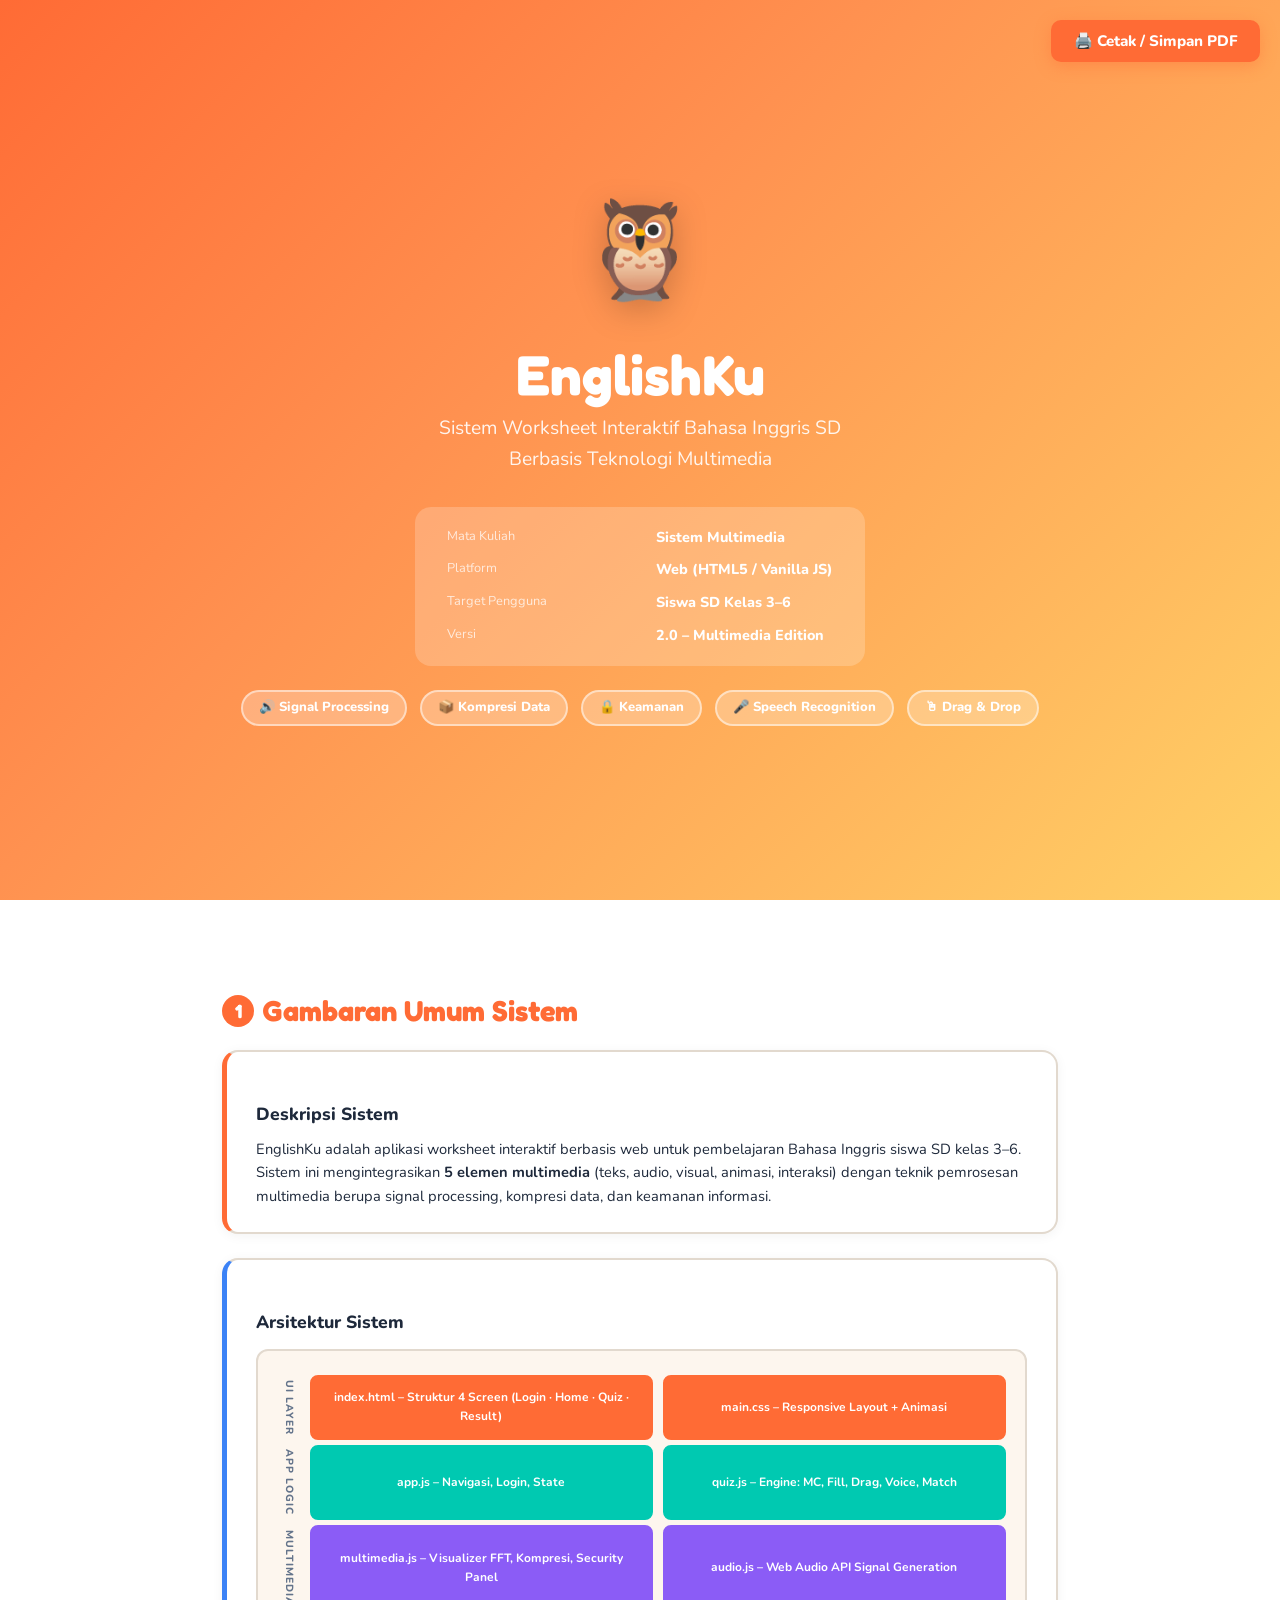
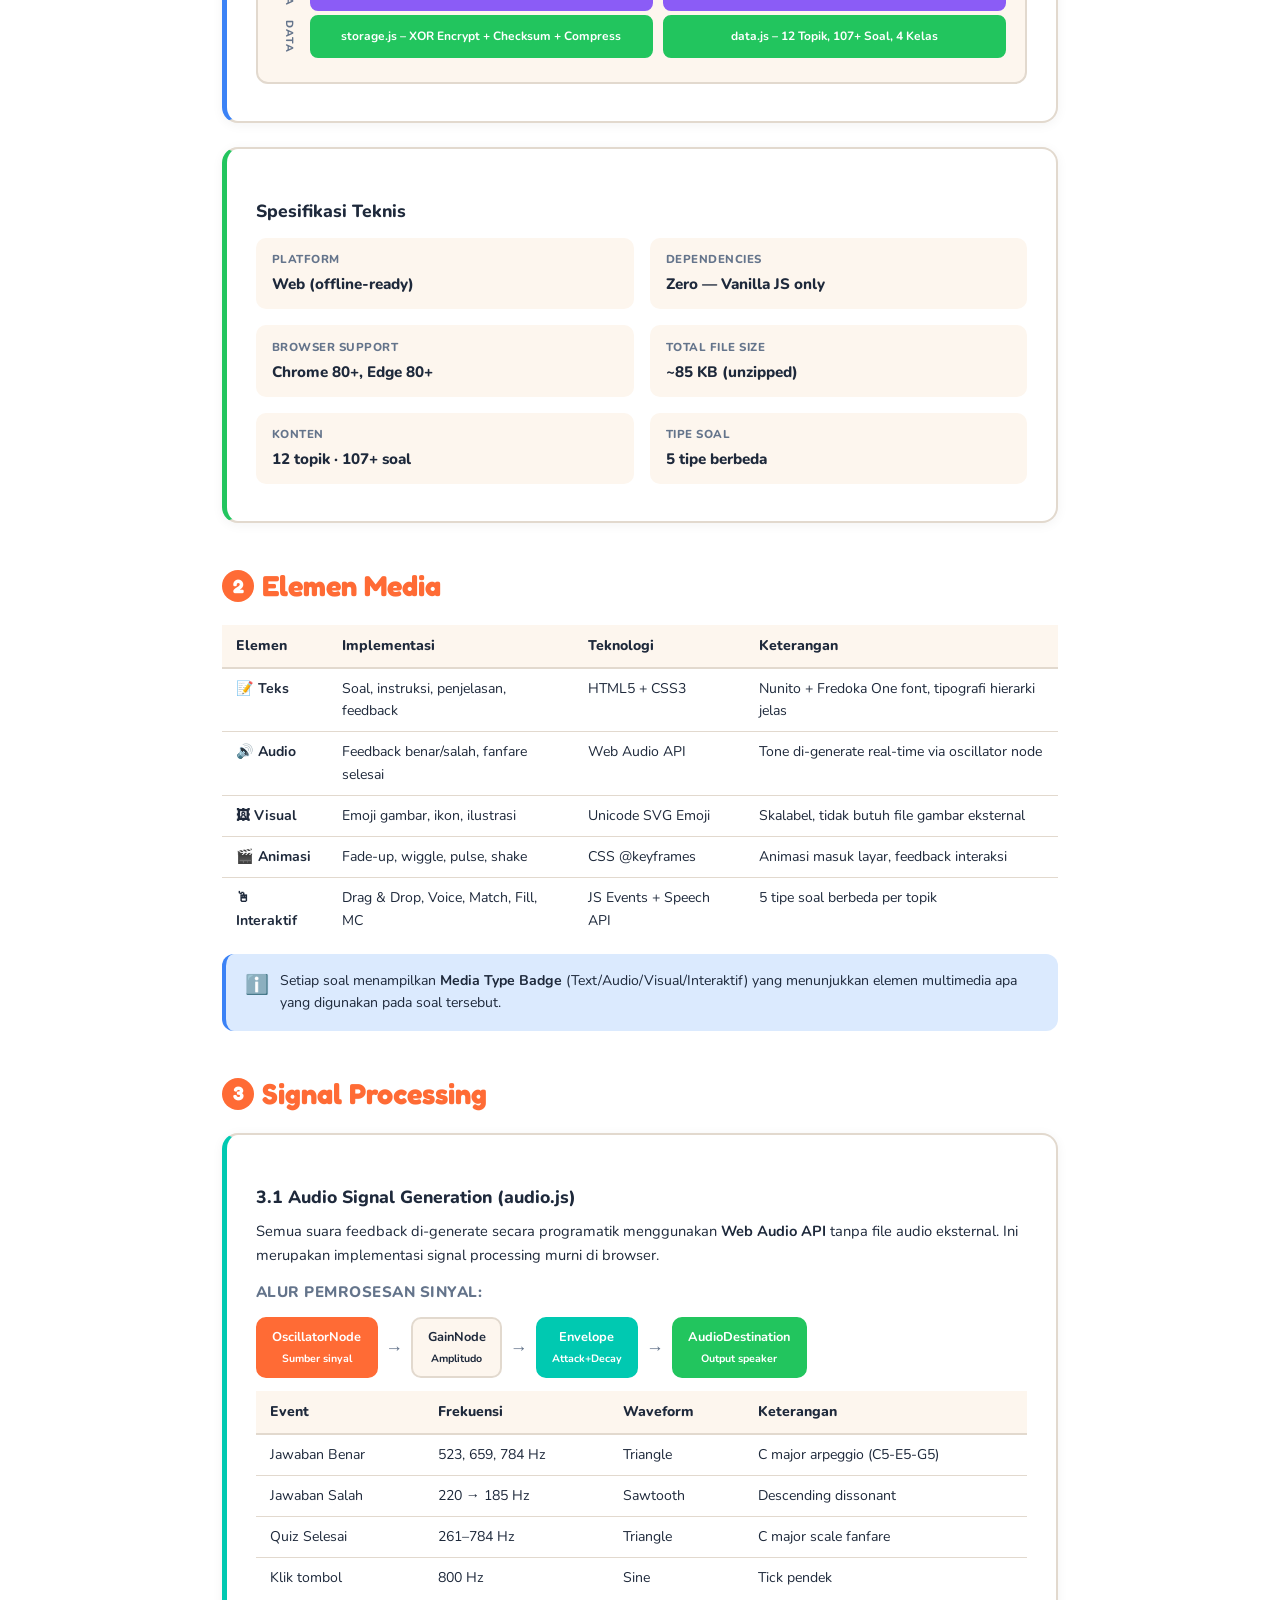
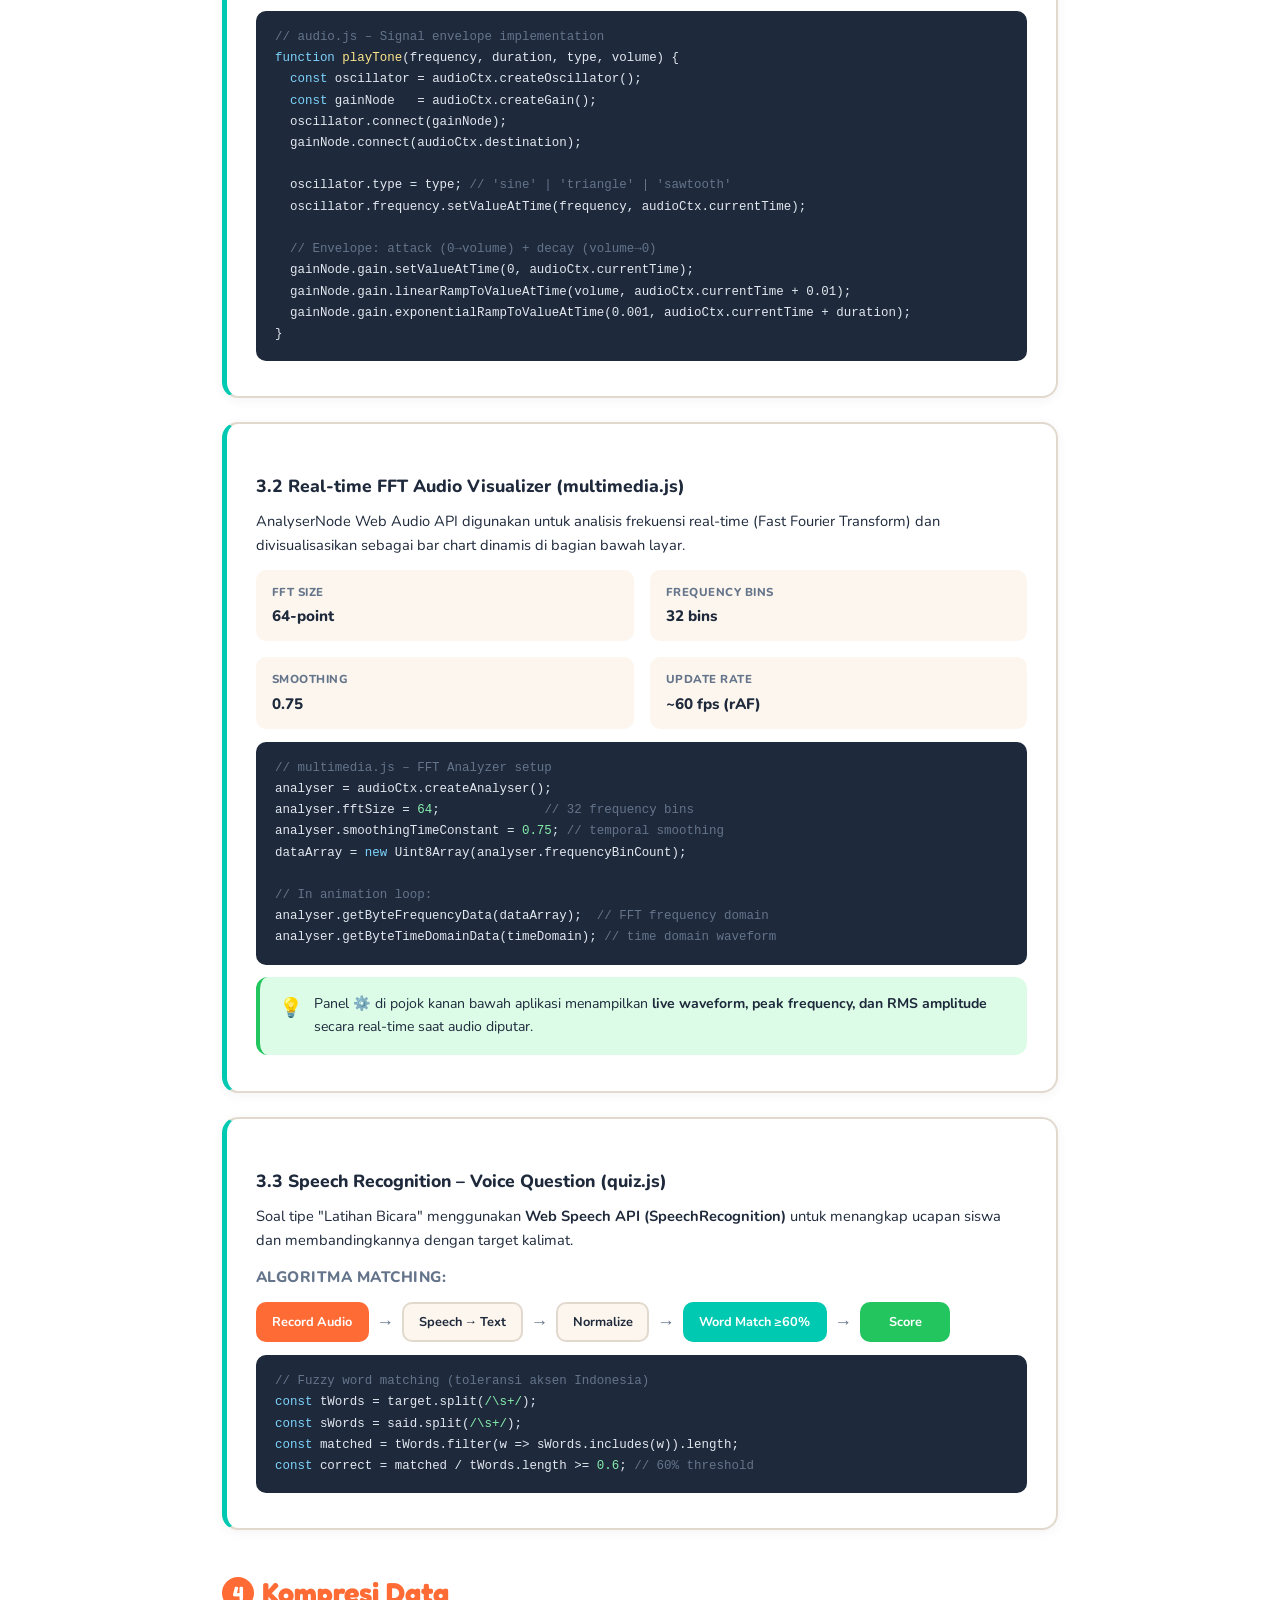
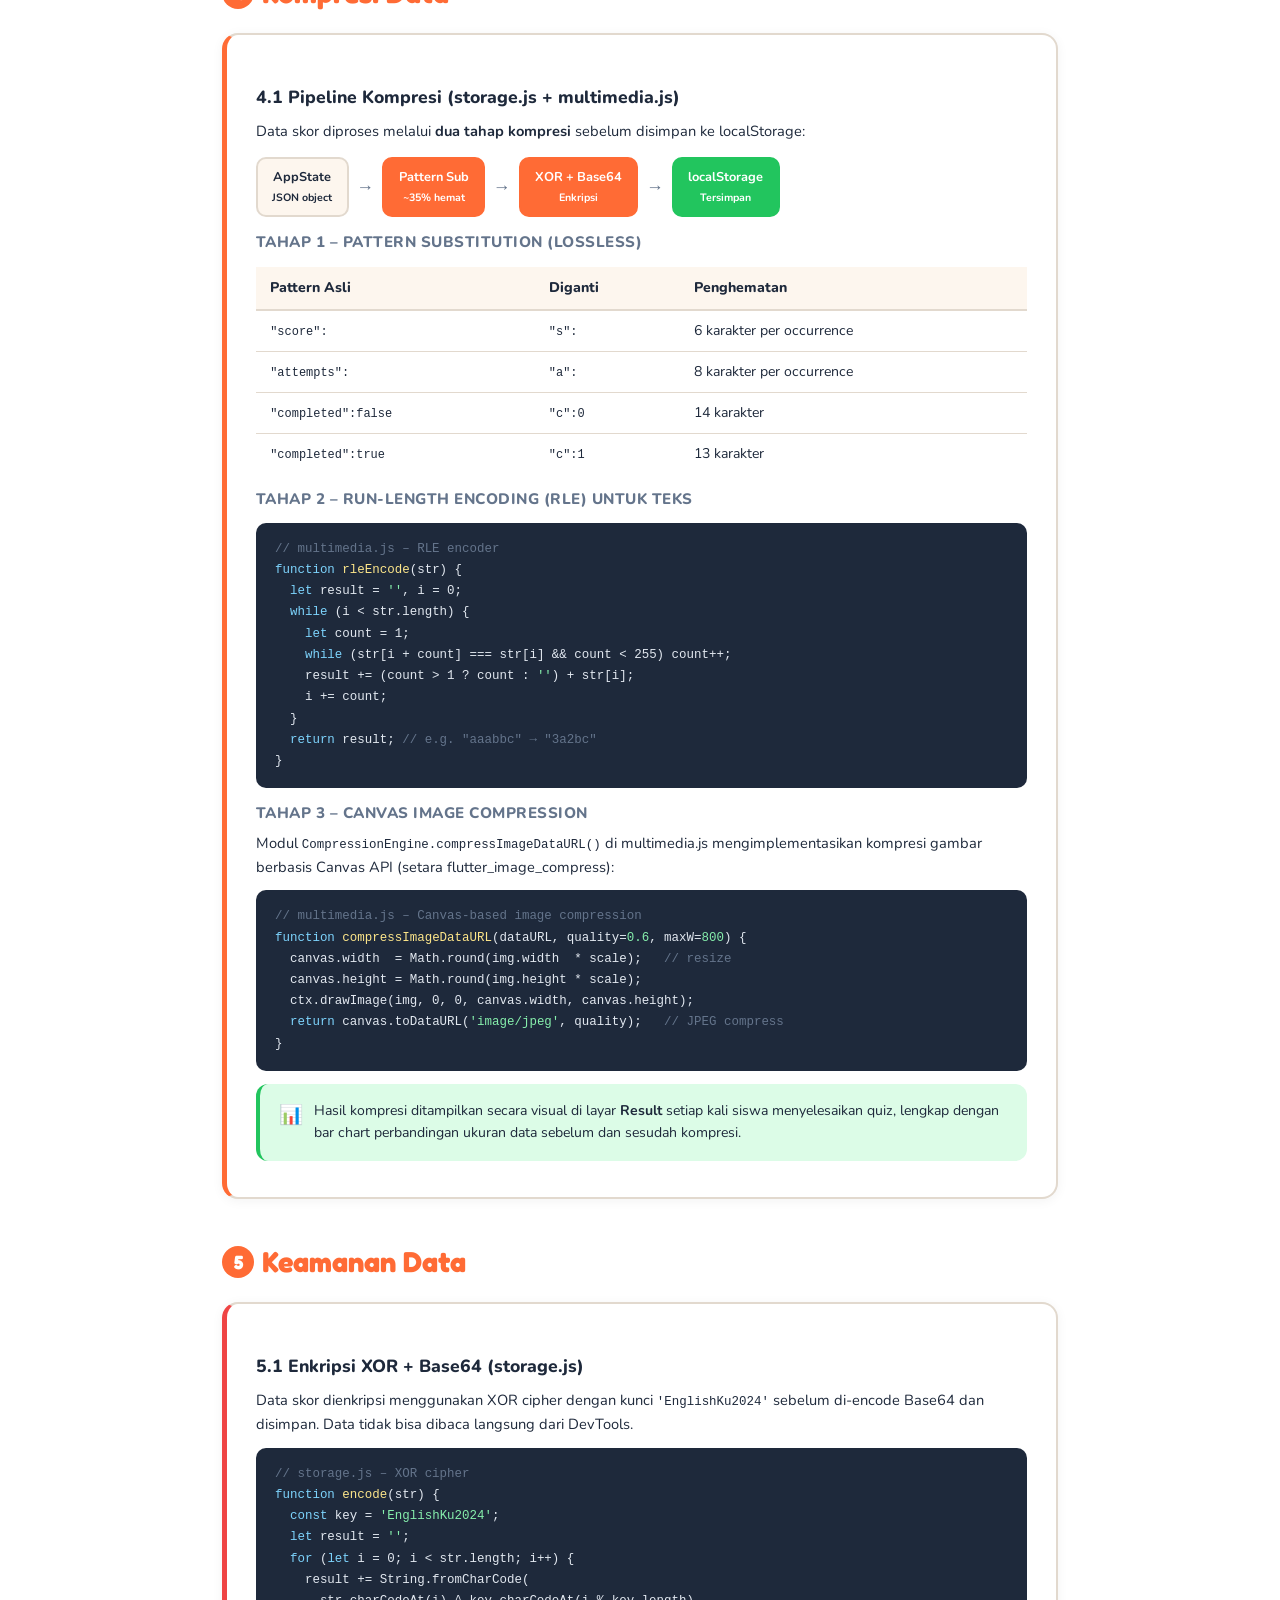
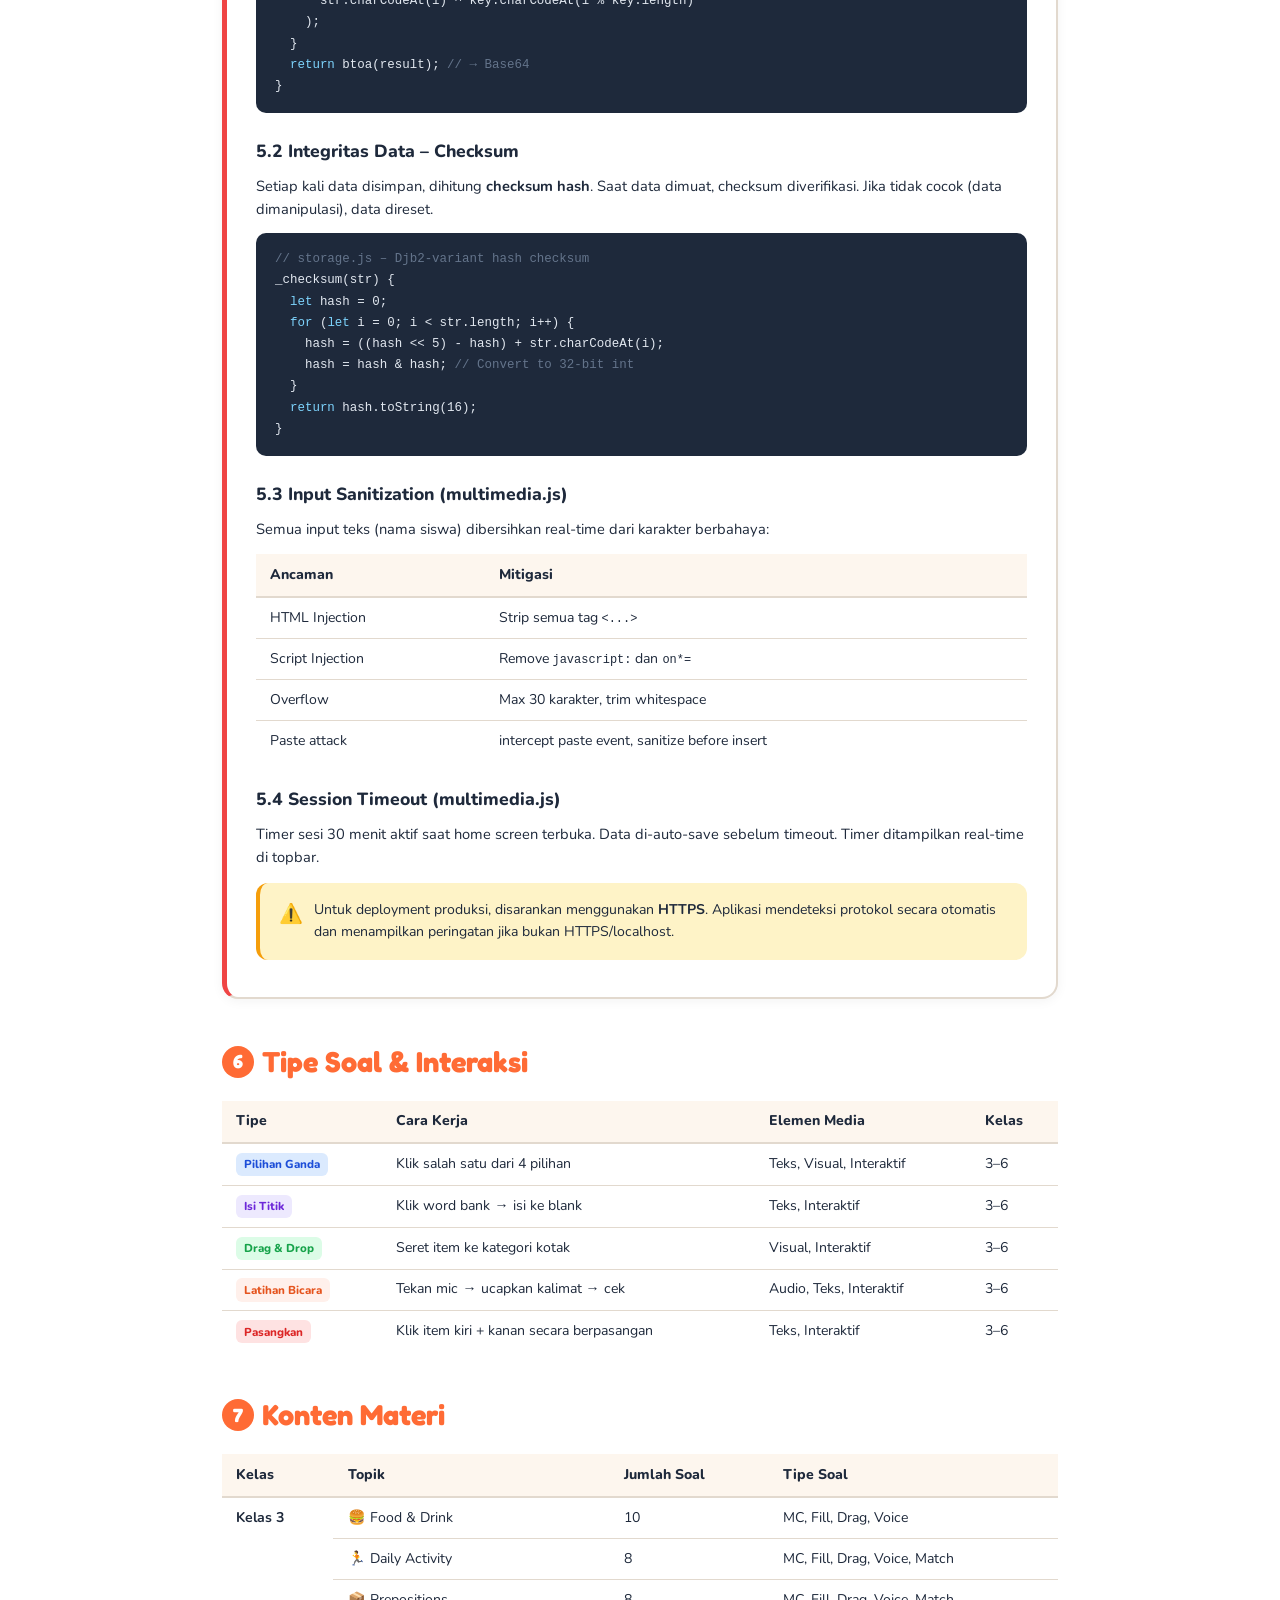
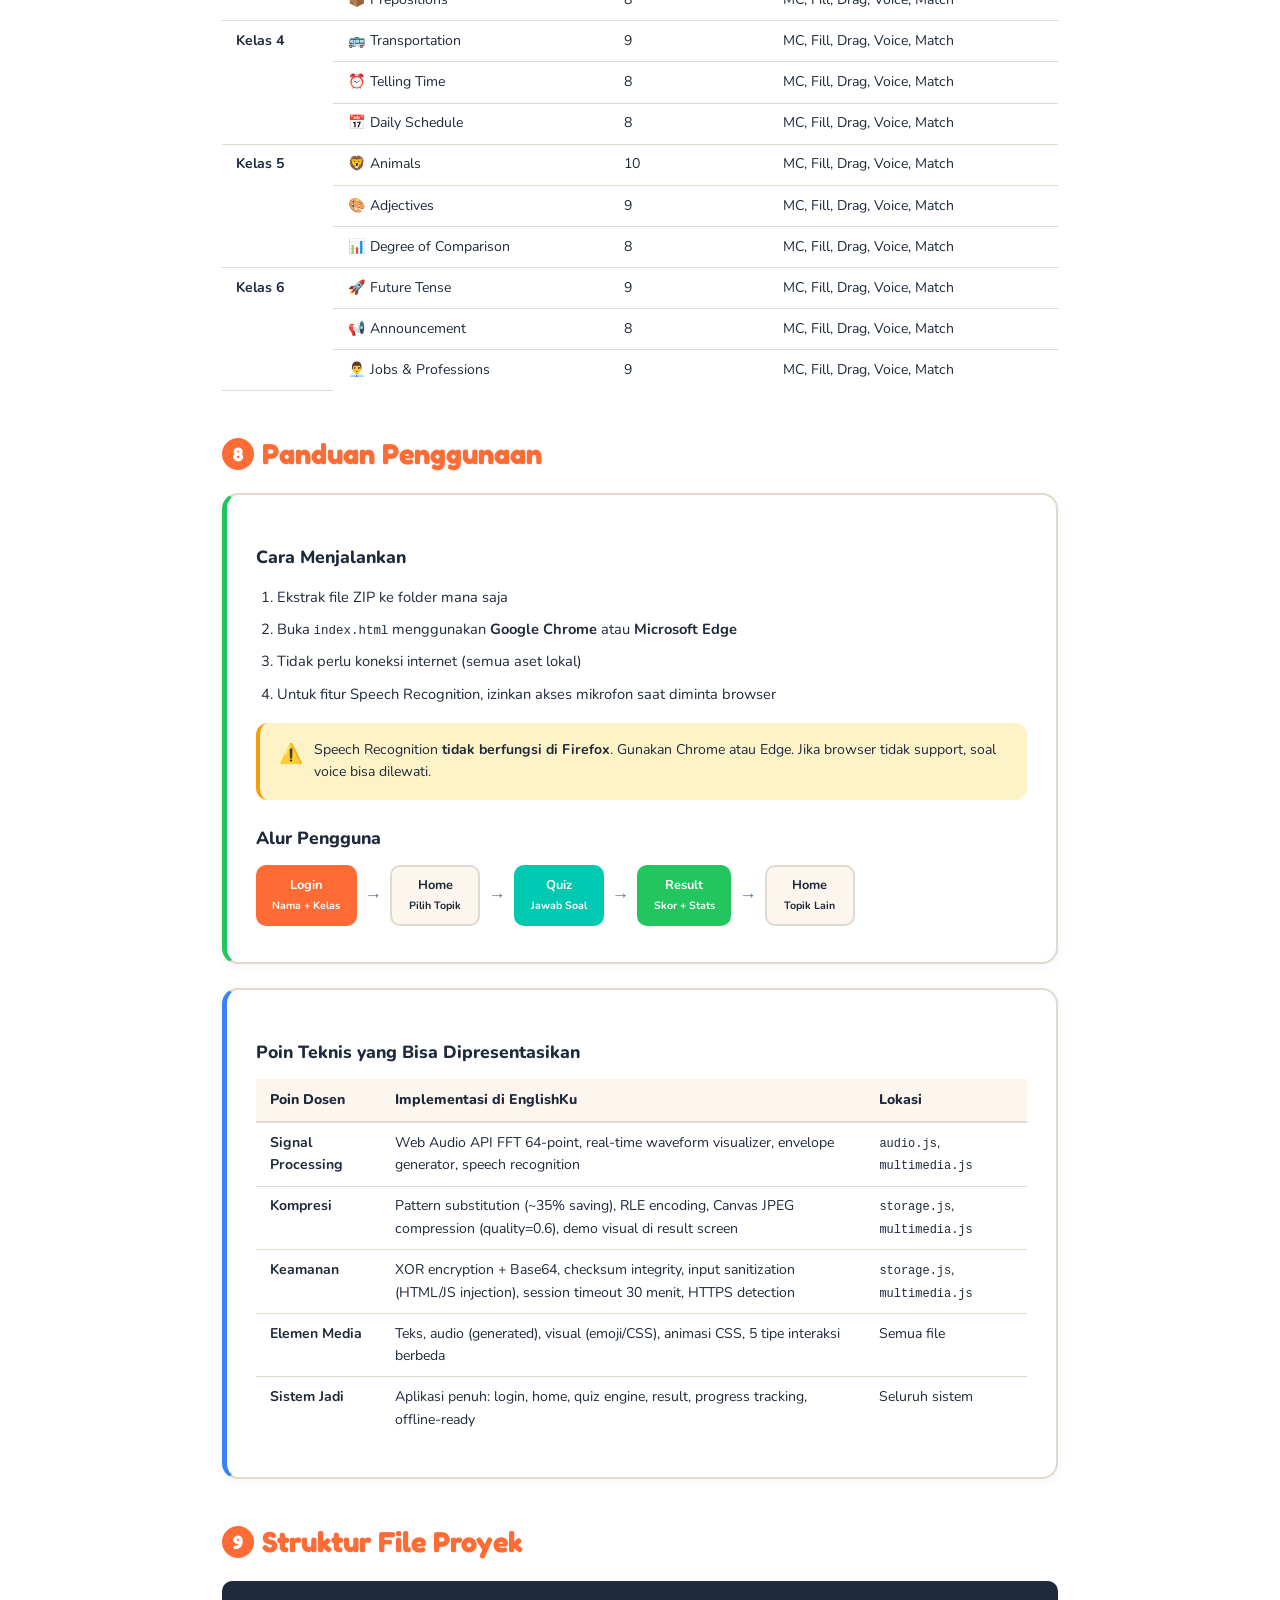
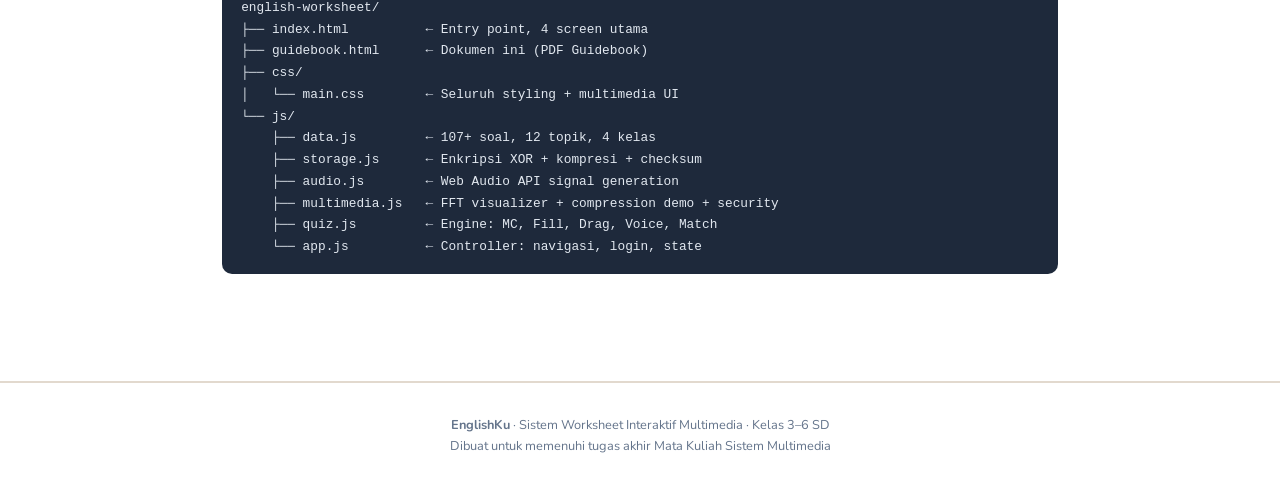
<file: guidebook.html>
<!DOCTYPE html>
<html lang="id">
<head>
  <meta charset="UTF-8"/>
  <meta name="viewport" content="width=device-width, initial-scale=1.0"/>
  <title>EnglishKu – Guidebook Sistem Multimedia</title>
  <link rel="preconnect" href="https://fonts.googleapis.com">
  <link href="https://fonts.googleapis.com/css2?family=Nunito:wght@400;600;700;800;900&family=Fredoka+One&display=swap" rel="stylesheet">
  <style>
    :root {
      --orange:#FF6B35; --teal:#00C9B1; --green:#22C55E;
      --purple:#8B5CF6; --blue:#3B82F6; --red:#EF4444;
      --text:#1E293B; --text-m:#64748B; --border:#E2D9CE;
      --bg:#FDF6EE;
    }
    *{box-sizing:border-box;margin:0;padding:0;}
    body{font-family:'Nunito',sans-serif;color:var(--text);background:#fff;font-size:11pt;line-height:1.6;}
    a{color:var(--orange);}

    /* ── PRINT ── */
    @media print {
      .no-print{display:none!important;}
      body{font-size:10pt;}
      .page-break{page-break-before:always;}
      .cover{page-break-after:always;}
      .section{page-break-inside:avoid;}
    }

    /* ── SCREEN HELPER ── */
    .print-btn{
      position:fixed;top:20px;right:20px;z-index:999;
      background:var(--orange);color:#fff;border:none;
      padding:.7rem 1.4rem;border-radius:10px;
      font-family:'Nunito',sans-serif;font-weight:800;
      font-size:.95rem;cursor:pointer;box-shadow:0 4px 16px rgba(255,107,53,.4);
      transition:all .2s;
    }
    .print-btn:hover{transform:translateY(-2px);box-shadow:0 8px 24px rgba(255,107,53,.5);}

    /* ── COVER ── */
    .cover{
      min-height:100vh;
      background:linear-gradient(135deg,#FF6B35 0%,#FF9150 40%,#FFD166 100%);
      display:flex;flex-direction:column;align-items:center;justify-content:center;
      text-align:center;padding:3rem 2rem;color:#fff;
    }
    .cover-owl{font-size:6rem;margin-bottom:1rem;filter:drop-shadow(0 8px 16px rgba(0,0,0,.2));}
    .cover h1{font-family:'Fredoka One',cursive;font-size:3.5rem;line-height:1.1;margin-bottom:.5rem;}
    .cover-sub{font-size:1.2rem;opacity:.9;margin-bottom:2rem;max-width:520px;}
    .cover-meta{
      background:rgba(255,255,255,.2);
      border-radius:16px;padding:1.2rem 2rem;
      display:grid;grid-template-columns:1fr 1fr;gap:.6rem 2rem;
      text-align:left;font-size:.9rem;
    }
    .cover-meta dt{opacity:.75;font-size:.8rem;}
    .cover-meta dd{font-weight:800;}
    .cover-badges{display:flex;gap:.8rem;margin-top:1.5rem;flex-wrap:wrap;justify-content:center;}
    .cbadge{
      background:rgba(255,255,255,.25);border:2px solid rgba(255,255,255,.5);
      border-radius:100px;padding:.35rem 1rem;
      font-size:.82rem;font-weight:800;
    }

    /* ── LAYOUT ── */
    .doc-body{max-width:900px;margin:0 auto;padding:3rem 2rem;}

    /* ── HEADINGS ── */
    h2{font-family:'Fredoka One',cursive;font-size:1.8rem;color:var(--orange);margin:2.5rem 0 1rem;display:flex;align-items:center;gap:.5rem;}
    h2 .hnum{font-size:1.2rem;background:var(--orange);color:#fff;width:32px;height:32px;border-radius:50%;display:inline-flex;align-items:center;justify-content:center;}
    h3{font-size:1.1rem;font-weight:800;color:var(--text);margin:1.5rem 0 .6rem;}
    h4{font-size:.95rem;font-weight:800;color:var(--text-m);margin:.8rem 0 .4rem;text-transform:uppercase;letter-spacing:.5px;}

    /* ── SECTION CARD ── */
    .section{
      background:#fff;border:2px solid var(--border);
      border-radius:16px;padding:1.5rem 1.8rem;
      margin-bottom:1.5rem;box-shadow:0 2px 12px rgba(0,0,0,.05);
    }
    .section.teal  {border-left:5px solid var(--teal);}
    .section.orange{border-left:5px solid var(--orange);}
    .section.purple{border-left:5px solid var(--purple);}
    .section.green {border-left:5px solid var(--green);}
    .section.blue  {border-left:5px solid var(--blue);}
    .section.red   {border-left:5px solid var(--red);}

    /* ── TABLE ── */
    table{width:100%;border-collapse:collapse;margin:.8rem 0;font-size:.88rem;}
    th{background:var(--bg);padding:.6rem .9rem;text-align:left;font-weight:800;border-bottom:2px solid var(--border);}
    td{padding:.55rem .9rem;border-bottom:1px solid var(--border);vertical-align:top;}
    tr:last-child td{border-bottom:none;}
    .tag{display:inline-block;padding:.15rem .5rem;border-radius:6px;font-size:.72rem;font-weight:800;}
    .tag-green{background:#DCFCE7;color:#16A34A;}
    .tag-orange{background:#FFF0EB;color:#E5541E;}
    .tag-blue{background:#DBEAFE;color:#1D4ED8;}
    .tag-purple{background:#EDE9FE;color:#6D28D9;}
    .tag-red{background:#FEE2E2;color:#DC2626;}

    /* ── CODE BLOCK ── */
    pre{background:#1E293B;color:#E2E8F0;border-radius:10px;padding:1rem 1.2rem;font-size:.78rem;line-height:1.7;overflow-x:auto;margin:.7rem 0;}
    code{font-family:'Courier New',monospace;font-size:.85em;}
    .comment{color:#64748B;}
    .keyword{color:#7DD3FC;}
    .string{color:#86EFAC;}
    .func{color:#FDE68A;}

    /* ── FLOW DIAGRAM ── */
    .flow{display:flex;align-items:center;gap:.5rem;flex-wrap:wrap;margin:.8rem 0;}
    .flow-step{
      background:var(--bg);border:2px solid var(--border);
      border-radius:10px;padding:.5rem .9rem;
      font-size:.8rem;font-weight:700;
      text-align:center;min-width:90px;
    }
    .flow-arrow{font-size:1.1rem;color:var(--text-m);}
    .flow-step.highlight{background:var(--orange);color:#fff;border-color:var(--orange);}
    .flow-step.teal{background:var(--teal);color:#fff;border-color:var(--teal);}
    .flow-step.green{background:var(--green);color:#fff;border-color:var(--green);}

    /* ── CALLOUT ── */
    .callout{
      border-radius:12px;padding:1rem 1.2rem;margin:.8rem 0;
      display:flex;align-items:flex-start;gap:.7rem;font-size:.88rem;
    }
    .callout.info{background:#DBEAFE;border-left:4px solid var(--blue);}
    .callout.warn{background:#FEF3C7;border-left:4px solid #F59E0B;}
    .callout.tip {background:#DCFCE7;border-left:4px solid var(--green);}
    .callout-icon{font-size:1.2rem;flex-shrink:0;}

    /* ── SPEC TABLE ── */
    .spec-grid{display:grid;grid-template-columns:1fr 1fr;gap:1rem;margin:.8rem 0;}
    .spec-item{background:var(--bg);border-radius:10px;padding:.8rem 1rem;}
    .spec-key{font-size:.72rem;font-weight:800;text-transform:uppercase;letter-spacing:.5px;color:var(--text-m);margin-bottom:.2rem;}
    .spec-val{font-weight:800;font-size:.95rem;color:var(--text);}

    /* ── FOOTER ── */
    .doc-footer{
      text-align:center;padding:2rem;
      font-size:.8rem;color:var(--text-m);
      border-top:2px solid var(--border);margin-top:3rem;
    }

    /* ── ARCH DIAGRAM ── */
    .arch{
      background:var(--bg);border:2px solid var(--border);
      border-radius:12px;padding:1.2rem;margin:.8rem 0;
      font-size:.78rem;
    }
    .arch-row{display:flex;align-items:stretch;gap:.6rem;margin:.3rem 0;}
    .arch-layer{
      background:#fff;border:2px solid var(--border);border-radius:8px;
      padding:.5rem .8rem;font-weight:700;font-size:.75rem;
      display:flex;align-items:center;justify-content:center;text-align:center;
    }
    .arch-label{writing-mode:vertical-rl;text-orientation:mixed;font-size:.65rem;font-weight:800;color:var(--text-m);padding:.3rem .2rem;letter-spacing:1px;text-transform:uppercase;}
    .arch-layer.wide{flex:1;}
    .arch-layer.orange-bg{background:var(--orange);color:#fff;border-color:var(--orange);}
    .arch-layer.teal-bg{background:var(--teal);color:#fff;border-color:var(--teal);}
    .arch-layer.purple-bg{background:var(--purple);color:#fff;border-color:var(--purple);}
    .arch-layer.green-bg{background:var(--green);color:#fff;border-color:var(--green);}
    .arch-layer.blue-bg{background:var(--blue);color:#fff;border-color:var(--blue);}
  </style>
</head>
<body>

<button class="print-btn no-print" onclick="window.print()">🖨️ Cetak / Simpan PDF</button>

<!-- ══════════════════════════════════════════════
     COVER PAGE
══════════════════════════════════════════════ -->
<div class="cover">
  <div class="cover-owl">🦉</div>
  <h1>EnglishKu</h1>
  <p class="cover-sub">Sistem Worksheet Interaktif Bahasa Inggris SD<br>Berbasis Teknologi Multimedia</p>
  <dl class="cover-meta">
    <dt>Mata Kuliah</dt><dd>Sistem Multimedia</dd>
    <dt>Platform</dt><dd>Web (HTML5 / Vanilla JS)</dd>
    <dt>Target Pengguna</dt><dd>Siswa SD Kelas 3–6</dd>
    <dt>Versi</dt><dd>2.0 – Multimedia Edition</dd>
  </dl>
  <div class="cover-badges">
    <span class="cbadge">🔊 Signal Processing</span>
    <span class="cbadge">📦 Kompresi Data</span>
    <span class="cbadge">🔒 Keamanan</span>
    <span class="cbadge">🎤 Speech Recognition</span>
    <span class="cbadge">🖱 Drag & Drop</span>
  </div>
</div>

<!-- ══════════════════════════════════════════════
     BODY
══════════════════════════════════════════════ -->
<div class="doc-body">

  <!-- ── 1. OVERVIEW ── -->
  <h2><span class="hnum">1</span> Gambaran Umum Sistem</h2>

  <div class="section orange">
    <h3>Deskripsi Sistem</h3>
    <p>EnglishKu adalah aplikasi worksheet interaktif berbasis web untuk pembelajaran Bahasa Inggris siswa SD kelas 3–6. Sistem ini mengintegrasikan <strong>5 elemen multimedia</strong> (teks, audio, visual, animasi, interaksi) dengan teknik pemrosesan multimedia berupa signal processing, kompresi data, dan keamanan informasi.</p>
  </div>

  <div class="section blue">
    <h3>Arsitektur Sistem</h3>
    <div class="arch">
      <div class="arch-row">
        <div class="arch-label">UI Layer</div>
        <div class="arch-layer orange-bg wide">index.html – Struktur 4 Screen (Login · Home · Quiz · Result)</div>
        <div class="arch-layer orange-bg wide">main.css – Responsive Layout + Animasi</div>
      </div>
      <div class="arch-row">
        <div class="arch-label">App Logic</div>
        <div class="arch-layer teal-bg wide">app.js – Navigasi, Login, State</div>
        <div class="arch-layer teal-bg wide">quiz.js – Engine: MC, Fill, Drag, Voice, Match</div>
      </div>
      <div class="arch-row">
        <div class="arch-label">Multimedia</div>
        <div class="arch-layer purple-bg wide">multimedia.js – Visualizer FFT, Kompresi, Security Panel</div>
        <div class="arch-layer purple-bg wide">audio.js – Web Audio API Signal Generation</div>
      </div>
      <div class="arch-row">
        <div class="arch-label">Data</div>
        <div class="arch-layer green-bg wide">storage.js – XOR Encrypt + Checksum + Compress</div>
        <div class="arch-layer green-bg wide">data.js – 12 Topik, 107+ Soal, 4 Kelas</div>
      </div>
    </div>
  </div>

  <div class="section green">
    <h3>Spesifikasi Teknis</h3>
    <div class="spec-grid">
      <div class="spec-item"><div class="spec-key">Platform</div><div class="spec-val">Web (offline-ready)</div></div>
      <div class="spec-item"><div class="spec-key">Dependencies</div><div class="spec-val">Zero — Vanilla JS only</div></div>
      <div class="spec-item"><div class="spec-key">Browser Support</div><div class="spec-val">Chrome 80+, Edge 80+</div></div>
      <div class="spec-item"><div class="spec-key">Total File Size</div><div class="spec-val">~85 KB (unzipped)</div></div>
      <div class="spec-item"><div class="spec-key">Konten</div><div class="spec-val">12 topik · 107+ soal</div></div>
      <div class="spec-item"><div class="spec-key">Tipe Soal</div><div class="spec-val">5 tipe berbeda</div></div>
    </div>
  </div>

  <!-- ── 2. ELEMEN MEDIA ── -->
  <h2 class="page-break"><span class="hnum">2</span> Elemen Media</h2>

  <table>
    <thead><tr><th>Elemen</th><th>Implementasi</th><th>Teknologi</th><th>Keterangan</th></tr></thead>
    <tbody>
      <tr>
        <td><strong>📝 Teks</strong></td>
        <td>Soal, instruksi, penjelasan, feedback</td>
        <td>HTML5 + CSS3</td>
        <td>Nunito + Fredoka One font, tipografi hierarki jelas</td>
      </tr>
      <tr>
        <td><strong>🔊 Audio</strong></td>
        <td>Feedback benar/salah, fanfare selesai</td>
        <td>Web Audio API</td>
        <td>Tone di-generate real-time via oscillator node</td>
      </tr>
      <tr>
        <td><strong>🖼 Visual</strong></td>
        <td>Emoji gambar, ikon, ilustrasi</td>
        <td>Unicode SVG Emoji</td>
        <td>Skalabel, tidak butuh file gambar eksternal</td>
      </tr>
      <tr>
        <td><strong>🎬 Animasi</strong></td>
        <td>Fade-up, wiggle, pulse, shake</td>
        <td>CSS @keyframes</td>
        <td>Animasi masuk layar, feedback interaksi</td>
      </tr>
      <tr>
        <td><strong>🖱 Interaktif</strong></td>
        <td>Drag & Drop, Voice, Match, Fill, MC</td>
        <td>JS Events + Speech API</td>
        <td>5 tipe soal berbeda per topik</td>
      </tr>
    </tbody>
  </table>

  <div class="callout info">
    <span class="callout-icon">ℹ️</span>
    <span>Setiap soal menampilkan <strong>Media Type Badge</strong> (Text/Audio/Visual/Interaktif) yang menunjukkan elemen multimedia apa yang digunakan pada soal tersebut.</span>
  </div>

  <!-- ── 3. SIGNAL PROCESSING ── -->
  <h2 class="page-break"><span class="hnum">3</span> Signal Processing</h2>

  <div class="section teal">
    <h3>3.1 Audio Signal Generation (audio.js)</h3>
    <p>Semua suara feedback di-generate secara programatik menggunakan <strong>Web Audio API</strong> tanpa file audio eksternal. Ini merupakan implementasi signal processing murni di browser.</p>

    <h4>Alur pemrosesan sinyal:</h4>
    <div class="flow">
      <div class="flow-step highlight">OscillatorNode<br/><small>Sumber sinyal</small></div>
      <span class="flow-arrow">→</span>
      <div class="flow-step">GainNode<br/><small>Amplitudo</small></div>
      <span class="flow-arrow">→</span>
      <div class="flow-step teal">Envelope<br/><small>Attack+Decay</small></div>
      <span class="flow-arrow">→</span>
      <div class="flow-step green">AudioDestination<br/><small>Output speaker</small></div>
    </div>

    <table>
      <thead><tr><th>Event</th><th>Frekuensi</th><th>Waveform</th><th>Keterangan</th></tr></thead>
      <tbody>
        <tr><td>Jawaban Benar</td><td>523, 659, 784 Hz</td><td>Triangle</td><td>C major arpeggio (C5-E5-G5)</td></tr>
        <tr><td>Jawaban Salah</td><td>220 → 185 Hz</td><td>Sawtooth</td><td>Descending dissonant</td></tr>
        <tr><td>Quiz Selesai</td><td>261–784 Hz</td><td>Triangle</td><td>C major scale fanfare</td></tr>
        <tr><td>Klik tombol</td><td>800 Hz</td><td>Sine</td><td>Tick pendek</td></tr>
      </tbody>
    </table>

<pre><span class="comment">// audio.js – Signal envelope implementation</span>
<span class="keyword">function</span> <span class="func">playTone</span>(frequency, duration, type, volume) {
  <span class="keyword">const</span> oscillator = audioCtx.createOscillator();
  <span class="keyword">const</span> gainNode   = audioCtx.createGain();
  oscillator.connect(gainNode);
  gainNode.connect(audioCtx.destination);

  oscillator.type = type; <span class="comment">// 'sine' | 'triangle' | 'sawtooth'</span>
  oscillator.frequency.setValueAtTime(frequency, audioCtx.currentTime);

  <span class="comment">// Envelope: attack (0→volume) + decay (volume→0)</span>
  gainNode.gain.setValueAtTime(0, audioCtx.currentTime);
  gainNode.gain.linearRampToValueAtTime(volume, audioCtx.currentTime + 0.01);
  gainNode.gain.exponentialRampToValueAtTime(0.001, audioCtx.currentTime + duration);
}</pre>
  </div>

  <div class="section teal">
    <h3>3.2 Real-time FFT Audio Visualizer (multimedia.js)</h3>
    <p>AnalyserNode Web Audio API digunakan untuk analisis frekuensi real-time (Fast Fourier Transform) dan divisualisasikan sebagai bar chart dinamis di bagian bawah layar.</p>

    <div class="spec-grid">
      <div class="spec-item"><div class="spec-key">FFT Size</div><div class="spec-val">64-point</div></div>
      <div class="spec-item"><div class="spec-key">Frequency Bins</div><div class="spec-val">32 bins</div></div>
      <div class="spec-item"><div class="spec-key">Smoothing</div><div class="spec-val">0.75</div></div>
      <div class="spec-item"><div class="spec-key">Update Rate</div><div class="spec-val">~60 fps (rAF)</div></div>
    </div>

<pre><span class="comment">// multimedia.js – FFT Analyzer setup</span>
analyser = audioCtx.createAnalyser();
analyser.fftSize = <span class="string">64</span>;              <span class="comment">// 32 frequency bins</span>
analyser.smoothingTimeConstant = <span class="string">0.75</span>; <span class="comment">// temporal smoothing</span>
dataArray = <span class="keyword">new</span> Uint8Array(analyser.frequencyBinCount);

<span class="comment">// In animation loop:</span>
analyser.getByteFrequencyData(dataArray);  <span class="comment">// FFT frequency domain</span>
analyser.getByteTimeDomainData(timeDomain); <span class="comment">// time domain waveform</span></pre>

    <div class="callout tip">
      <span class="callout-icon">💡</span>
      <span>Panel ⚙️ di pojok kanan bawah aplikasi menampilkan <strong>live waveform, peak frequency, dan RMS amplitude</strong> secara real-time saat audio diputar.</span>
    </div>
  </div>

  <div class="section teal">
    <h3>3.3 Speech Recognition – Voice Question (quiz.js)</h3>
    <p>Soal tipe "Latihan Bicara" menggunakan <strong>Web Speech API (SpeechRecognition)</strong> untuk menangkap ucapan siswa dan membandingkannya dengan target kalimat.</p>

    <h4>Algoritma matching:</h4>
    <div class="flow">
      <div class="flow-step highlight">Record Audio</div>
      <span class="flow-arrow">→</span>
      <div class="flow-step">Speech → Text</div>
      <span class="flow-arrow">→</span>
      <div class="flow-step">Normalize</div>
      <span class="flow-arrow">→</span>
      <div class="flow-step teal">Word Match ≥60%</div>
      <span class="flow-arrow">→</span>
      <div class="flow-step green">Score</div>
    </div>

<pre><span class="comment">// Fuzzy word matching (toleransi aksen Indonesia)</span>
<span class="keyword">const</span> tWords = target.split(<span class="string">/\s+/</span>);
<span class="keyword">const</span> sWords = said.split(<span class="string">/\s+/</span>);
<span class="keyword">const</span> matched = tWords.filter(w => sWords.includes(w)).length;
<span class="keyword">const</span> correct = matched / tWords.length >= <span class="string">0.6</span>; <span class="comment">// 60% threshold</span></pre>
  </div>

  <!-- ── 4. KOMPRESI ── -->
  <h2 class="page-break"><span class="hnum">4</span> Kompresi Data</h2>

  <div class="section orange">
    <h3>4.1 Pipeline Kompresi (storage.js + multimedia.js)</h3>
    <p>Data skor diproses melalui <strong>dua tahap kompresi</strong> sebelum disimpan ke localStorage:</p>

    <div class="flow">
      <div class="flow-step">AppState<br/><small>JSON object</small></div>
      <span class="flow-arrow">→</span>
      <div class="flow-step highlight">Pattern Sub<br/><small>~35% hemat</small></div>
      <span class="flow-arrow">→</span>
      <div class="flow-step highlight">XOR + Base64<br/><small>Enkripsi</small></div>
      <span class="flow-arrow">→</span>
      <div class="flow-step green">localStorage<br/><small>Tersimpan</small></div>
    </div>

    <h4>Tahap 1 – Pattern Substitution (lossless)</h4>
    <table>
      <thead><tr><th>Pattern Asli</th><th>Diganti</th><th>Penghematan</th></tr></thead>
      <tbody>
        <tr><td><code>"score":</code></td><td><code>"s":</code></td><td>6 karakter per occurrence</td></tr>
        <tr><td><code>"attempts":</code></td><td><code>"a":</code></td><td>8 karakter per occurrence</td></tr>
        <tr><td><code>"completed":false</code></td><td><code>"c":0</code></td><td>14 karakter</td></tr>
        <tr><td><code>"completed":true</code></td><td><code>"c":1</code></td><td>13 karakter</td></tr>
      </tbody>
    </table>

    <h4>Tahap 2 – Run-Length Encoding (RLE) untuk teks</h4>
<pre><span class="comment">// multimedia.js – RLE encoder</span>
<span class="keyword">function</span> <span class="func">rleEncode</span>(str) {
  <span class="keyword">let</span> result = <span class="string">''</span>, i = 0;
  <span class="keyword">while</span> (i < str.length) {
    <span class="keyword">let</span> count = 1;
    <span class="keyword">while</span> (str[i + count] === str[i] && count < 255) count++;
    result += (count > 1 ? count : <span class="string">''</span>) + str[i];
    i += count;
  }
  <span class="keyword">return</span> result; <span class="comment">// e.g. "aaabbc" → "3a2bc"</span>
}</pre>

    <h4>Tahap 3 – Canvas Image Compression</h4>
    <p>Modul <code>CompressionEngine.compressImageDataURL()</code> di multimedia.js mengimplementasikan kompresi gambar berbasis Canvas API (setara flutter_image_compress):</p>
<pre><span class="comment">// multimedia.js – Canvas-based image compression</span>
<span class="keyword">function</span> <span class="func">compressImageDataURL</span>(dataURL, quality=<span class="string">0.6</span>, maxW=<span class="string">800</span>) {
  canvas.width  = Math.round(img.width  * scale);   <span class="comment">// resize</span>
  canvas.height = Math.round(img.height * scale);
  ctx.drawImage(img, 0, 0, canvas.width, canvas.height);
  <span class="keyword">return</span> canvas.toDataURL(<span class="string">'image/jpeg'</span>, quality);   <span class="comment">// JPEG compress</span>
}</pre>

    <div class="callout tip">
      <span class="callout-icon">📊</span>
      <span>Hasil kompresi ditampilkan secara visual di layar <strong>Result</strong> setiap kali siswa menyelesaikan quiz, lengkap dengan bar chart perbandingan ukuran data sebelum dan sesudah kompresi.</span>
    </div>
  </div>

  <!-- ── 5. KEAMANAN ── -->
  <h2 class="page-break"><span class="hnum">5</span> Keamanan Data</h2>

  <div class="section red">
    <h3>5.1 Enkripsi XOR + Base64 (storage.js)</h3>
    <p>Data skor dienkripsi menggunakan XOR cipher dengan kunci <code>'EnglishKu2024'</code> sebelum di-encode Base64 dan disimpan. Data tidak bisa dibaca langsung dari DevTools.</p>

<pre><span class="comment">// storage.js – XOR cipher</span>
<span class="keyword">function</span> <span class="func">encode</span>(str) {
  <span class="keyword">const</span> key = <span class="string">'EnglishKu2024'</span>;
  <span class="keyword">let</span> result = <span class="string">''</span>;
  <span class="keyword">for</span> (<span class="keyword">let</span> i = 0; i < str.length; i++) {
    result += String.fromCharCode(
      str.charCodeAt(i) ^ key.charCodeAt(i % key.length)
    );
  }
  <span class="keyword">return</span> btoa(result); <span class="comment">// → Base64</span>
}</pre>

    <h3>5.2 Integritas Data – Checksum</h3>
    <p>Setiap kali data disimpan, dihitung <strong>checksum hash</strong>. Saat data dimuat, checksum diverifikasi. Jika tidak cocok (data dimanipulasi), data direset.</p>

<pre><span class="comment">// storage.js – Djb2-variant hash checksum</span>
_checksum(str) {
  <span class="keyword">let</span> hash = 0;
  <span class="keyword">for</span> (<span class="keyword">let</span> i = 0; i < str.length; i++) {
    hash = ((hash << 5) - hash) + str.charCodeAt(i);
    hash = hash & hash; <span class="comment">// Convert to 32-bit int</span>
  }
  <span class="keyword">return</span> hash.toString(16);
}</pre>

    <h3>5.3 Input Sanitization (multimedia.js)</h3>
    <p>Semua input teks (nama siswa) dibersihkan real-time dari karakter berbahaya:</p>
    <table>
      <thead><tr><th>Ancaman</th><th>Mitigasi</th></tr></thead>
      <tbody>
        <tr><td>HTML Injection</td><td>Strip semua tag <code>&lt;...&gt;</code></td></tr>
        <tr><td>Script Injection</td><td>Remove <code>javascript:</code> dan <code>on*=</code></td></tr>
        <tr><td>Overflow</td><td>Max 30 karakter, trim whitespace</td></tr>
        <tr><td>Paste attack</td><td>intercept paste event, sanitize before insert</td></tr>
      </tbody>
    </table>

    <h3>5.4 Session Timeout (multimedia.js)</h3>
    <p>Timer sesi 30 menit aktif saat home screen terbuka. Data di-auto-save sebelum timeout. Timer ditampilkan real-time di topbar.</p>

    <div class="callout warn">
      <span class="callout-icon">⚠️</span>
      <span>Untuk deployment produksi, disarankan menggunakan <strong>HTTPS</strong>. Aplikasi mendeteksi protokol secara otomatis dan menampilkan peringatan jika bukan HTTPS/localhost.</span>
    </div>
  </div>

  <!-- ── 6. TIPE SOAL ── -->
  <h2 class="page-break"><span class="hnum">6</span> Tipe Soal &amp; Interaksi</h2>

  <table>
    <thead><tr><th>Tipe</th><th>Cara Kerja</th><th>Elemen Media</th><th>Kelas</th></tr></thead>
    <tbody>
      <tr>
        <td><span class="tag tag-blue">Pilihan Ganda</span></td>
        <td>Klik salah satu dari 4 pilihan</td>
        <td>Teks, Visual, Interaktif</td>
        <td>3–6</td>
      </tr>
      <tr>
        <td><span class="tag tag-purple">Isi Titik</span></td>
        <td>Klik word bank → isi ke blank</td>
        <td>Teks, Interaktif</td>
        <td>3–6</td>
      </tr>
      <tr>
        <td><span class="tag tag-green">Drag &amp; Drop</span></td>
        <td>Seret item ke kategori kotak</td>
        <td>Visual, Interaktif</td>
        <td>3–6</td>
      </tr>
      <tr>
        <td><span class="tag tag-orange">Latihan Bicara</span></td>
        <td>Tekan mic → ucapkan kalimat → cek</td>
        <td>Audio, Teks, Interaktif</td>
        <td>3–6</td>
      </tr>
      <tr>
        <td><span class="tag tag-red">Pasangkan</span></td>
        <td>Klik item kiri + kanan secara berpasangan</td>
        <td>Teks, Interaktif</td>
        <td>3–6</td>
      </tr>
    </tbody>
  </table>

  <!-- ── 7. KONTEN ── -->
  <h2><span class="hnum">7</span> Konten Materi</h2>

  <table>
    <thead><tr><th>Kelas</th><th>Topik</th><th>Jumlah Soal</th><th>Tipe Soal</th></tr></thead>
    <tbody>
      <tr><td rowspan="3"><strong>Kelas 3</strong></td><td>🍔 Food &amp; Drink</td><td>10</td><td>MC, Fill, Drag, Voice</td></tr>
      <tr><td>🏃 Daily Activity</td><td>8</td><td>MC, Fill, Drag, Voice, Match</td></tr>
      <tr><td>📦 Prepositions</td><td>8</td><td>MC, Fill, Drag, Voice, Match</td></tr>
      <tr><td rowspan="3"><strong>Kelas 4</strong></td><td>🚌 Transportation</td><td>9</td><td>MC, Fill, Drag, Voice, Match</td></tr>
      <tr><td>⏰ Telling Time</td><td>8</td><td>MC, Fill, Drag, Voice, Match</td></tr>
      <tr><td>📅 Daily Schedule</td><td>8</td><td>MC, Fill, Drag, Voice, Match</td></tr>
      <tr><td rowspan="3"><strong>Kelas 5</strong></td><td>🦁 Animals</td><td>10</td><td>MC, Fill, Drag, Voice, Match</td></tr>
      <tr><td>🎨 Adjectives</td><td>9</td><td>MC, Fill, Drag, Voice, Match</td></tr>
      <tr><td>📊 Degree of Comparison</td><td>8</td><td>MC, Fill, Drag, Voice, Match</td></tr>
      <tr><td rowspan="3"><strong>Kelas 6</strong></td><td>🚀 Future Tense</td><td>9</td><td>MC, Fill, Drag, Voice, Match</td></tr>
      <tr><td>📢 Announcement</td><td>8</td><td>MC, Fill, Drag, Voice, Match</td></tr>
      <tr><td>👨‍💼 Jobs &amp; Professions</td><td>9</td><td>MC, Fill, Drag, Voice, Match</td></tr>
    </tbody>
  </table>

  <!-- ── 8. CARA PENGGUNAAN ── -->
  <h2 class="page-break"><span class="hnum">8</span> Panduan Penggunaan</h2>

  <div class="section green">
    <h3>Cara Menjalankan</h3>
    <ol style="padding-left:1.3rem;line-height:2.2;">
      <li>Ekstrak file ZIP ke folder mana saja</li>
      <li>Buka <code>index.html</code> menggunakan <strong>Google Chrome</strong> atau <strong>Microsoft Edge</strong></li>
      <li>Tidak perlu koneksi internet (semua aset lokal)</li>
      <li>Untuk fitur Speech Recognition, izinkan akses mikrofon saat diminta browser</li>
    </ol>

    <div class="callout warn">
      <span class="callout-icon">⚠️</span>
      <span>Speech Recognition <strong>tidak berfungsi di Firefox</strong>. Gunakan Chrome atau Edge. Jika browser tidak support, soal voice bisa dilewati.</span>
    </div>

    <h3>Alur Pengguna</h3>
    <div class="flow">
      <div class="flow-step highlight">Login<br/><small>Nama + Kelas</small></div>
      <span class="flow-arrow">→</span>
      <div class="flow-step">Home<br/><small>Pilih Topik</small></div>
      <span class="flow-arrow">→</span>
      <div class="flow-step teal">Quiz<br/><small>Jawab Soal</small></div>
      <span class="flow-arrow">→</span>
      <div class="flow-step green">Result<br/><small>Skor + Stats</small></div>
      <span class="flow-arrow">→</span>
      <div class="flow-step">Home<br/><small>Topik Lain</small></div>
    </div>
  </div>

  <div class="section blue">
    <h3>Poin Teknis yang Bisa Dipresentasikan</h3>
    <table>
      <thead><tr><th>Poin Dosen</th><th>Implementasi di EnglishKu</th><th>Lokasi</th></tr></thead>
      <tbody>
        <tr>
          <td><strong>Signal Processing</strong></td>
          <td>Web Audio API FFT 64-point, real-time waveform visualizer, envelope generator, speech recognition</td>
          <td><code>audio.js</code>, <code>multimedia.js</code></td>
        </tr>
        <tr>
          <td><strong>Kompresi</strong></td>
          <td>Pattern substitution (~35% saving), RLE encoding, Canvas JPEG compression (quality=0.6), demo visual di result screen</td>
          <td><code>storage.js</code>, <code>multimedia.js</code></td>
        </tr>
        <tr>
          <td><strong>Keamanan</strong></td>
          <td>XOR encryption + Base64, checksum integrity, input sanitization (HTML/JS injection), session timeout 30 menit, HTTPS detection</td>
          <td><code>storage.js</code>, <code>multimedia.js</code></td>
        </tr>
        <tr>
          <td><strong>Elemen Media</strong></td>
          <td>Teks, audio (generated), visual (emoji/CSS), animasi CSS, 5 tipe interaksi berbeda</td>
          <td>Semua file</td>
        </tr>
        <tr>
          <td><strong>Sistem Jadi</strong></td>
          <td>Aplikasi penuh: login, home, quiz engine, result, progress tracking, offline-ready</td>
          <td>Seluruh sistem</td>
        </tr>
      </tbody>
    </table>
  </div>

  <!-- ── 9. STRUKTUR FILE ── -->
  <h2><span class="hnum">9</span> Struktur File Proyek</h2>
<pre style="font-size:.8rem;">english-worksheet/
├── index.html          ← Entry point, 4 screen utama
├── guidebook.html      ← Dokumen ini (PDF Guidebook)
├── css/
│   └── main.css        ← Seluruh styling + multimedia UI
└── js/
    ├── data.js         ← 107+ soal, 12 topik, 4 kelas
    ├── storage.js      ← Enkripsi XOR + kompresi + checksum
    ├── audio.js        ← Web Audio API signal generation
    ├── multimedia.js   ← FFT visualizer + compression demo + security
    ├── quiz.js         ← Engine: MC, Fill, Drag, Voice, Match
    └── app.js          ← Controller: navigasi, login, state</pre>

</div><!-- /doc-body -->

<div class="doc-footer">
  <strong>EnglishKu</strong> · Sistem Worksheet Interaktif Multimedia · Kelas 3–6 SD<br/>
  Dibuat untuk memenuhi tugas akhir Mata Kuliah Sistem Multimedia
</div>

</body>
</html>
</file>
